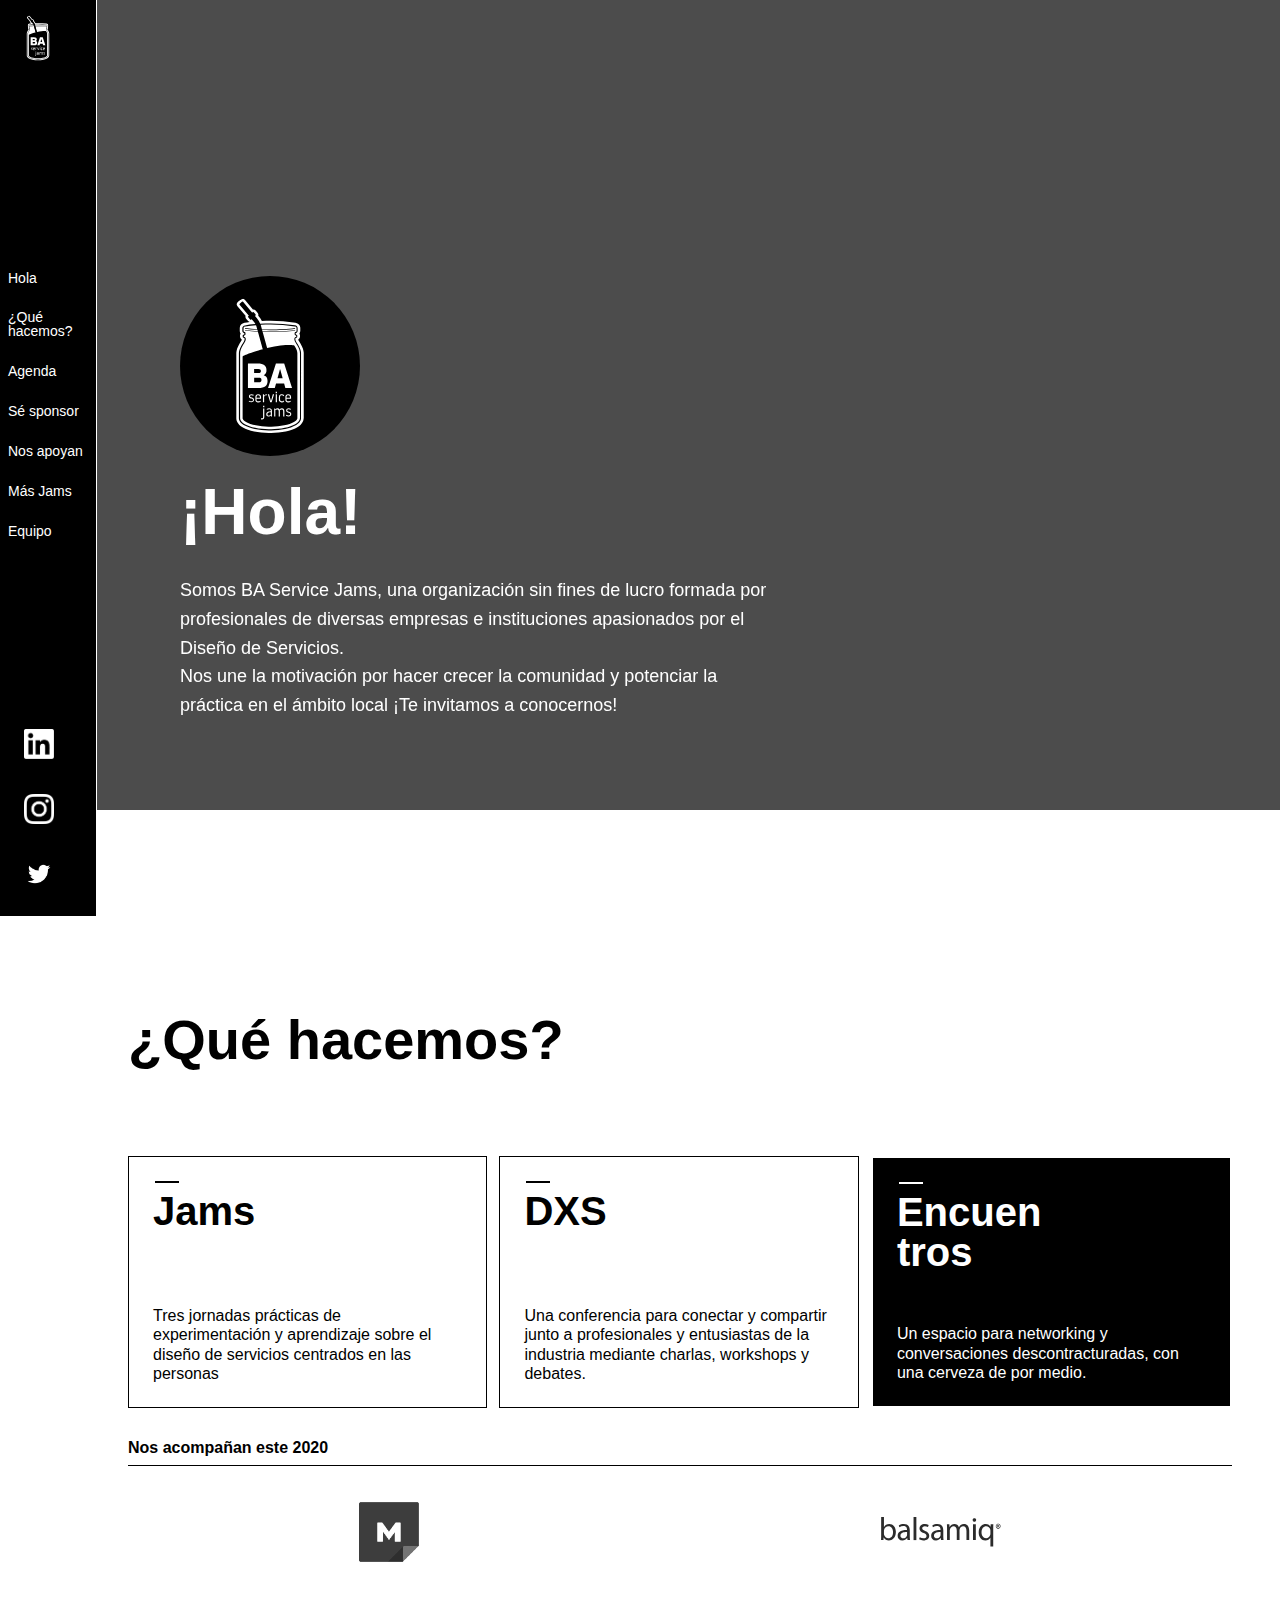
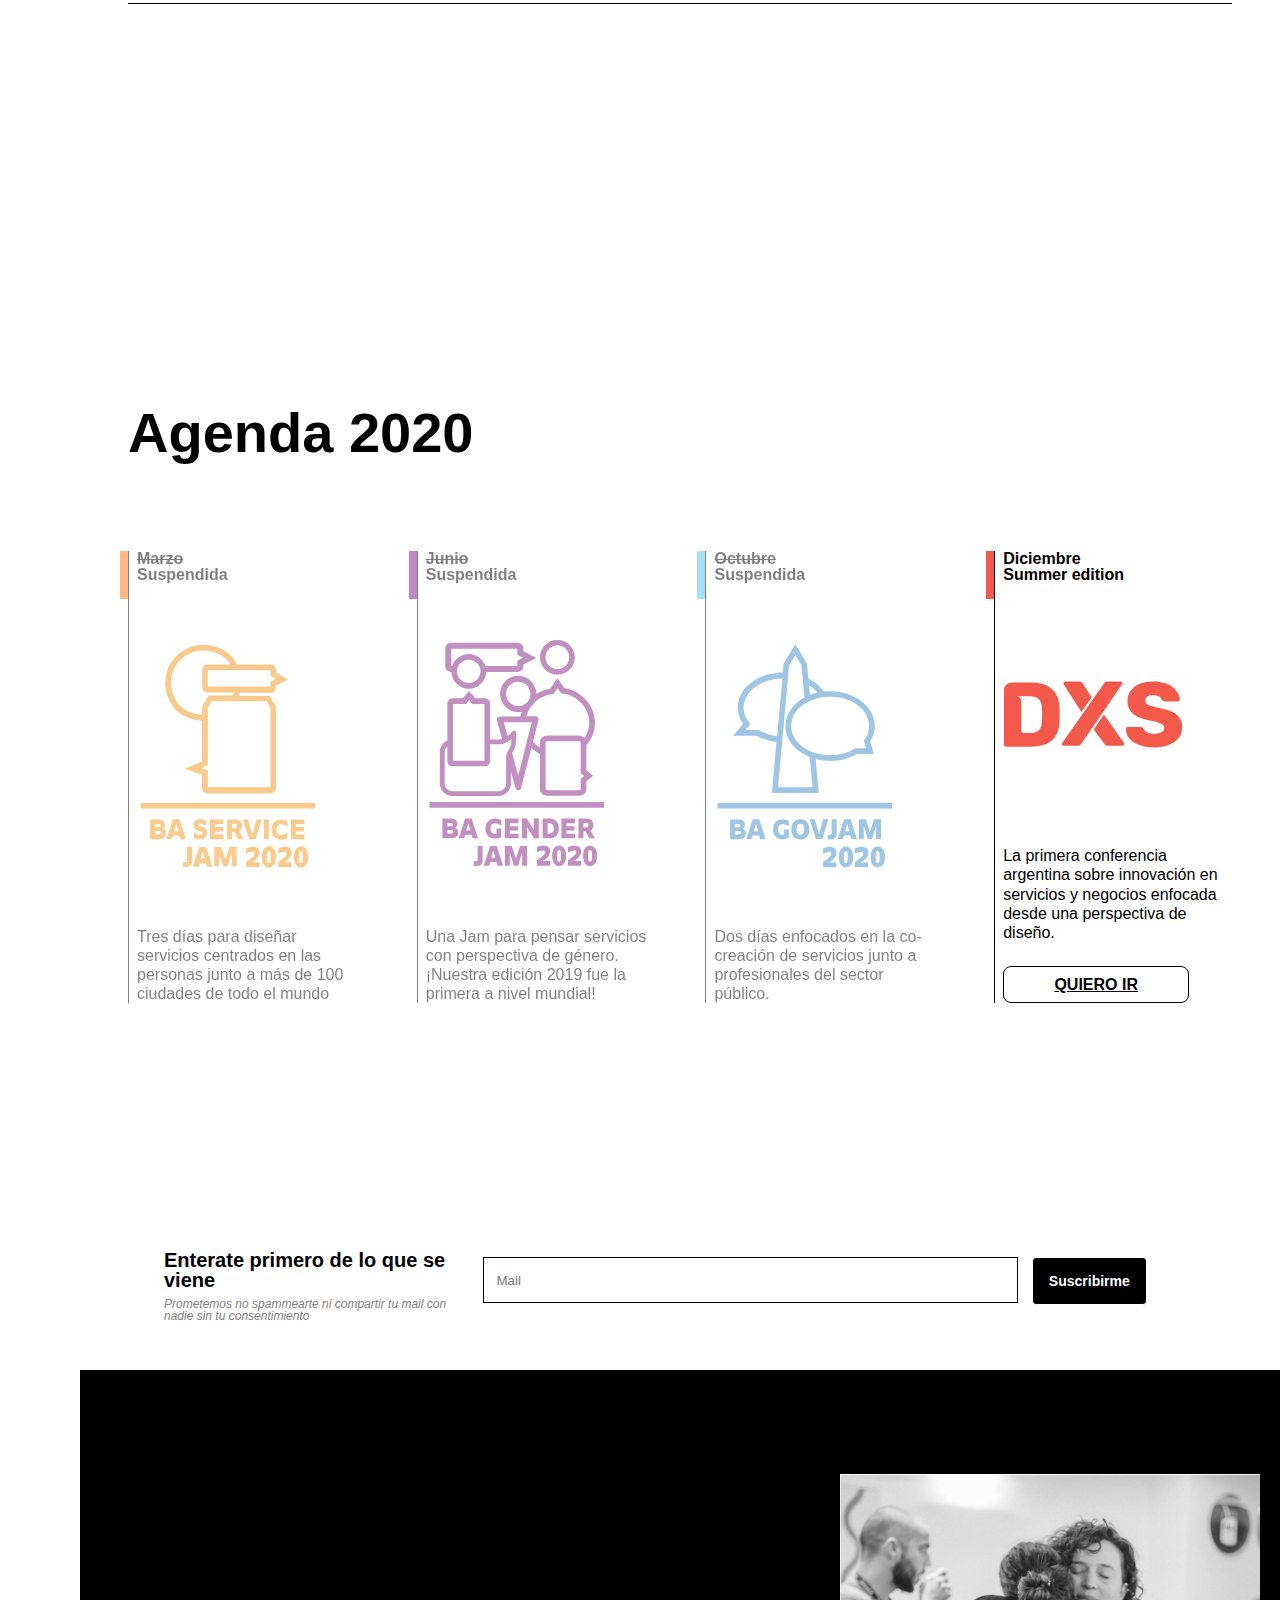
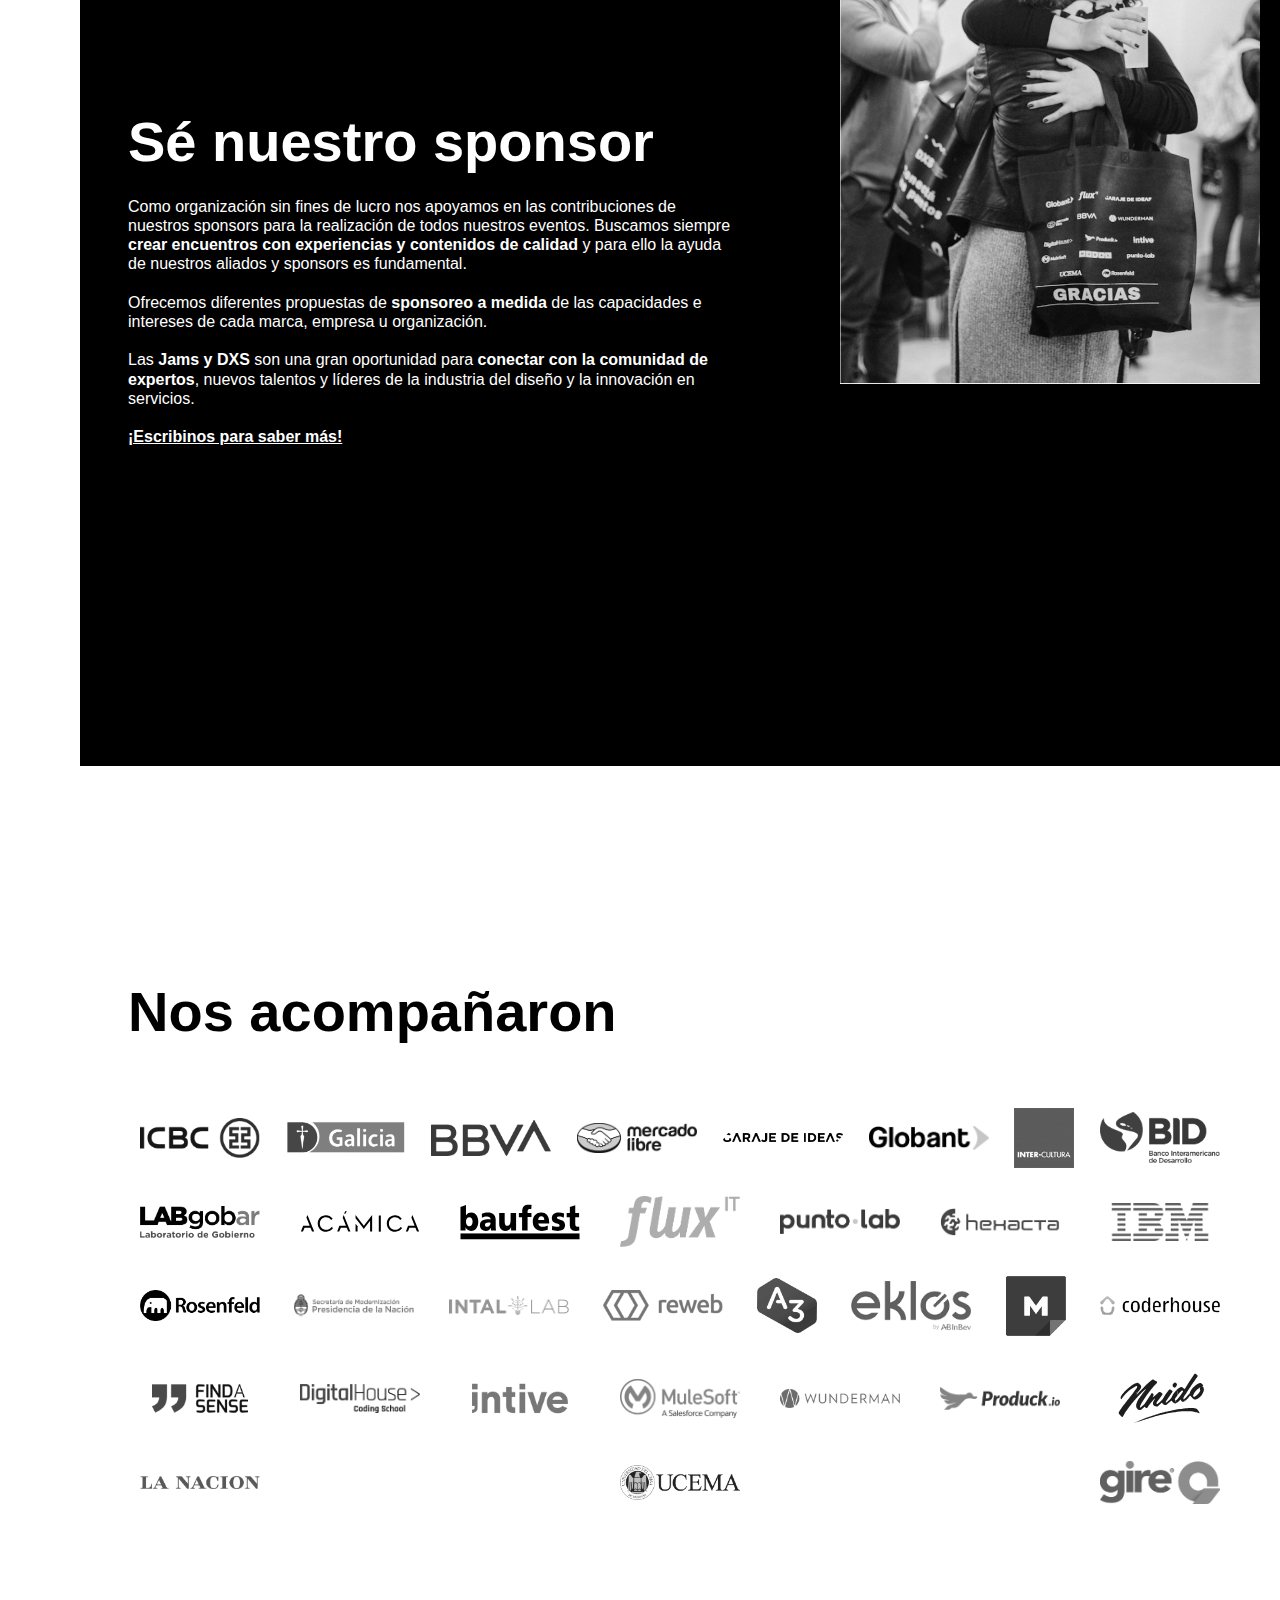
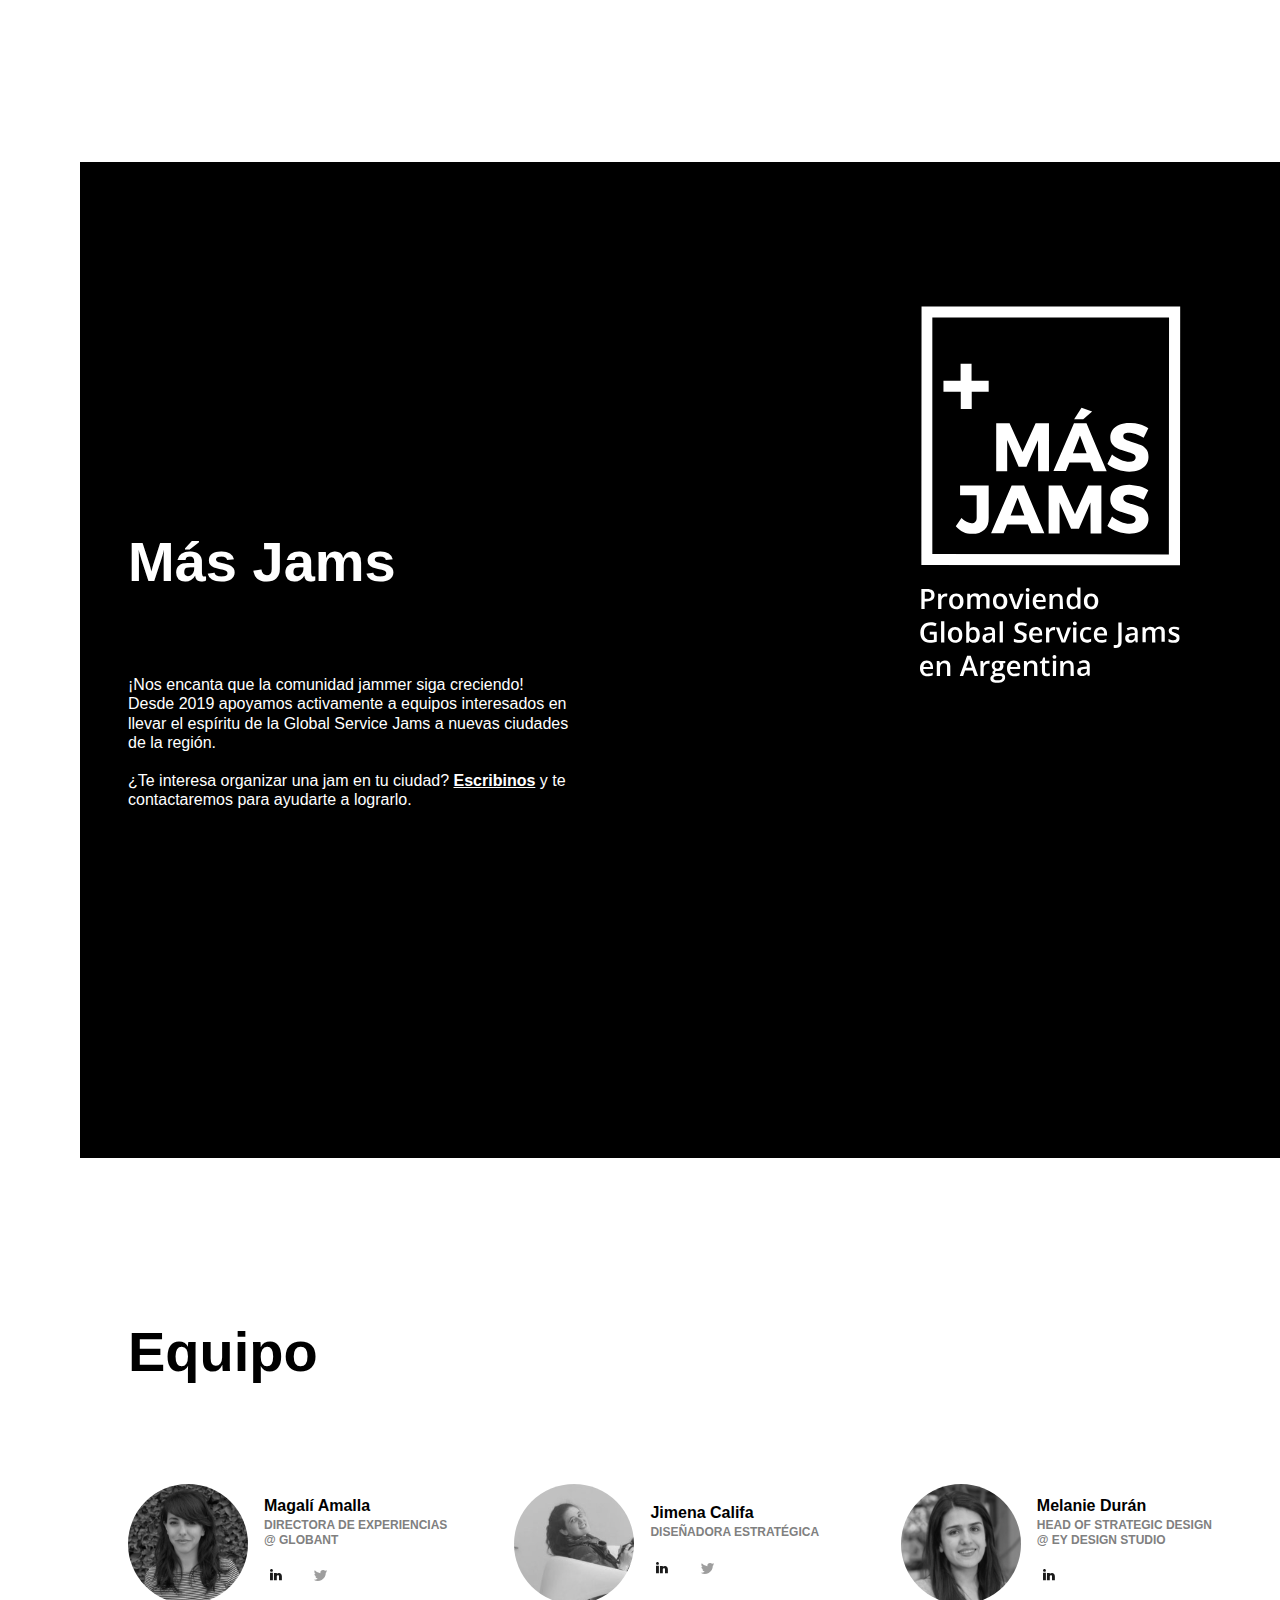
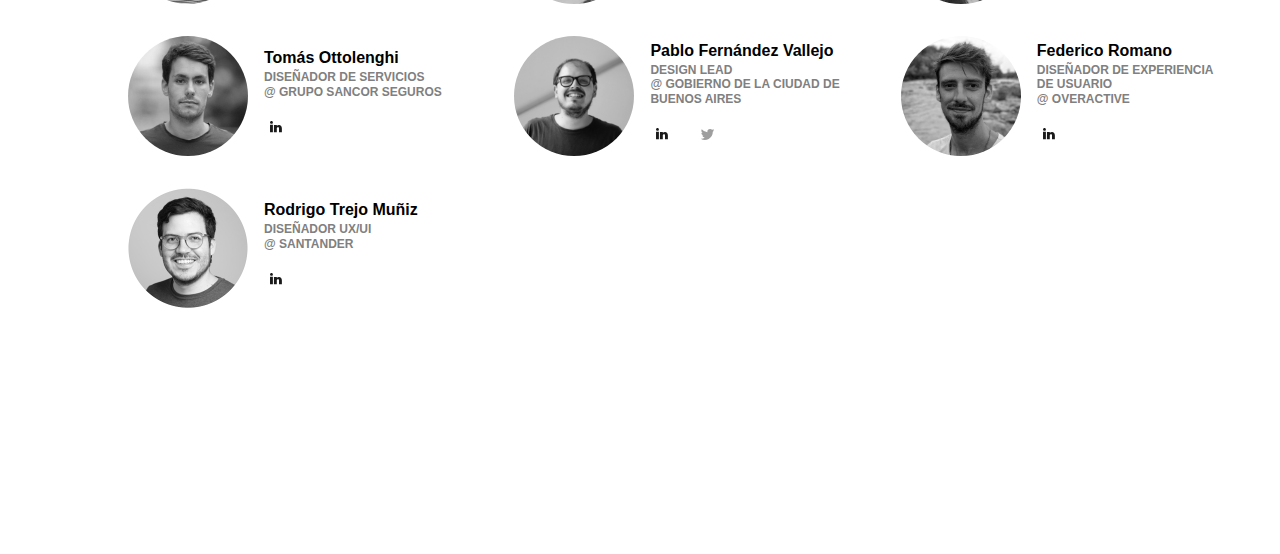
<file: index.html>
<!doctype html>
<html lang="es">
<head>
  <meta charset="utf-8">
  <meta name="viewport" content="width=device-width, initial-scale=1, user-scalable=no">
  <title>BA Service Jams</title>
  <meta property="og:url" content="https://www.baservicejams.com/" />
  <meta property="og:type" content="website" />
  <meta property="og:title" content="BA Service Jams" />
  <meta property="og:description" content="Desafiá tu capacidad de ideación y reforzá tu confianza creativa. Sumate a esta iniciativa global y participá desde Buenos Aires." />

  <script src="https://www.google.com/recaptcha/api.js" async defer></script>

  <link rel="stylesheet" type="text/css" href="css/slick.css" />
  <link rel="stylesheet" href="css/styles.2.6.css">

  <!-- Global site tag (gtag.js) - Google Analytics -->
  <script async src="https://www.googletagmanager.com/gtag/js?id=UA-12764966-1"></script>
  <script>
    window.dataLayer = window.dataLayer || [];

    function gtag() {
      dataLayer.push(arguments);
    }
    gtag('js', new Date());
    gtag('config', 'UA-12764966-1 TODO');

    (function(h, o, t, j, a, r) {
      h.hj = h.hj || function() {
        (h.hj.q = h.hj.q || []).push(arguments)
      };
      h._hjSettings = {
        hjid: 917712,
        hjsv: 6
      };
      a = o.getElementsByTagName('head')[0];
      r = o.createElement('script');
      r.async = 1;
      r.src = t + h._hjSettings.hjid + j + h._hjSettings.hjsv;
      a.appendChild(r);
    })(window, document, 'https://static.hotjar.com/c/hotjar-', '.js?sv=');
  </script>

</head>

<body>
  <header class="black-bg">
    <nav class="contenedor">
      <h1><img src="img/logos/baservicejams.svg" alt="BA Service Jams"></h1>
      <ul class="menu">
        <li><a href="#hero">Hola</a></li>
        <li><a href="#que-hacemos">¿Qué hacemos?</a></li>
        <li><a href="#agenda">Agenda</a></li>
        <li><a href="#contact">Sé sponsor</a></li>
        <li><a href="#partners">Nos apoyan</a></li>
        <li><a href="#mas-jams">Más Jams</a></li>
        <li><a href="#equipo">Equipo</a></li>
      </ul>
      <ul class="redes">
        <li>
          <a href="https://www.linkedin.com/company/buenos-aires-service-jams/" target="_blank">
            <img src="img/li.png" alt="">
          </a>
        </li>
        <li>
          <a href="https://www.instagram.com/baservicejams/" target="_blank">
            <img src="img/ig.png" alt="">
          </a>
        </li>
        <!-- <li>
          <a href="https://medium.com/@baservicejams">
            <img src="img/medium-logo.svg" alt="">
          </a>
        </li> -->
        <li>
          <a href="https://twitter.com/baservicejams" target="_blank">
            <img src="img/tw.png" alt="">
          </a>
        </li>
      </ul>
    </nav>
  </header>
  <main>
    <div id="hero">
      <div class="contenedor">
        <div class="section-text">
          <img src="img/logos/baservicejams.svg" alt="BA Service Jams">
          <h1>¡Hola!</h1>
          <br><br>
          <p>
            Somos BA Service Jams, una organización sin fines de lucro formada por profesionales de diversas empresas e instituciones apasionados por el Diseño de Servicios.<br>
            Nos une la motivación por hacer crecer la comunidad y potenciar la práctica en el ámbito local ¡Te invitamos a conocernos!
          </p>
        </div>
      </div>
      <div id="background-video" data-property="{videoURL:'XKbf5XyBo88',containment:'body',autoPlay:true, mute:true, startAt:4,opacity:1,plugin: true}">
      </div>
    </div>
    <section id="que-hacemos" class="white-bg">
      <div class="contenedor">
        <h2>¿Qué hacemos?</h2>
        <div class="activities">
          <div class="activity">
            <div>
              <span></span>
              <h3>Jams</h3>
            </div>
            <p>
              Tres jornadas prácticas de experimentación y aprendizaje sobre el diseño de servicios centrados en las personas
            </p>
          </div>
          <div class="activity">
            <div>
              <span></span>
              <h3>DXS</h3>
            </div>
            <p>
              Una conferencia para conectar y compartir junto a profesionales y entusiastas de la industria mediante charlas, workshops y debates.
            </p>
          </div>
          <div class="activity black">
            <div>
              <span></span>
              <h3>Encuen<br>tros</h3>
            </div>
            <p>
              Un espacio para networking y conversaciones descontracturadas, con una cerveza de por medio.
            </p>
          </div>
        </div>
        <h3>Nos acompañan este 2020</h3>
        <span class="line"></span>
        <div class="row sponsors-wrapper justify-content-around">
          <div class="sponsor cuadrado">
            <a href="https://mural.co/" target="_blank">
              <img src="img/sponsors/mural-logo.png" alt="">
            </a>
          </div>
          <div class="sponsor">
            <a href="https://balsamiq.com/" target="_blank">
              <img src="img/sponsors/balsamiq.svg" alt="">
            </a>
          </div>
        </div>
        <span class="line"></span>
      </div>
    </section>
    <section id="agenda" class="white-bg">
      <div class="contenedor">
        <h2>Agenda 2020</h2>
        <div class="event-row">
          <div class="event-item service cancel">
            <span class="event-color"></span>
            <div class="">
              <h4>Marzo</h4>
              <b>Suspendida</b>
            </div>
            <img src="img/logos/baservicejamlogo20.svg" alt="BA Service Jams">
            <p>Tres días para diseñar servicios centrados en las personas junto a más de 100 ciudades de todo el mundo</p>
            <!-- <a href="#contacto" class="btn" target="_blank">Sponsorear</a>
            <a href="#mc_embed_signup" class="btn-secondary" target="_blank">Quiero ir</a> -->
          </div>
          <div class="event-item gender cancel">
            <span class="event-color"></span>
            <div class="">
              <h4>Junio</h4>
              <b>Suspendida</b>
            </div>
            <img src="img/logos/bagenderjam20.svg" alt="BA Gender Jam">
            <p>Una Jam para pensar servicios con perspectiva de género. ¡Nuestra edición 2019 fue la primera a nivel mundial!</p>
            <!-- <a href="#contacto" class="btn" target="_blank">Sponsorear</a>
            <a href="#mc_embed_signup" class="btn-secondary" target="_blank">Quiero ir</a> -->
          </div>
          <div class="event-item gov cancel">
            <span class="event-color"></span>
            <div class="">
              <h4>Octubre</h4>
              <b>Suspendida</b>
            </div>
            <img src="img/logos/bagovjamlogo20.svg" alt="BA Service Jams">
            <p>Dos días enfocados en la co-creación de servicios junto a profesionales del sector público.</p>
            <!-- <a href="#contacto" class="btn" target="_blank">Sponsorear</a>
            <a href="#mc_embed_signup" class="btn-secondary" target="_blank">Quiero ir</a> -->
          </div>
          <div class="event-item dxs">
            <span class="event-color"></span>
            <div class="">
              <h4>Diciembre</h4>
              <b>Summer edition</b>
            </div>
            <img src="img/logos/dxs-coral.svg" alt="BA Service Jams">
            <p>La primera conferencia argentina sobre innovación en servicios y negocios enfocada desde una perspectiva de diseño.</p>
            <!-- <a href="#contacto" class="btn" target="_blank">Sponsorear</a> -->
            <a href="http://dxsconf.com/" class="btn-secondary" target="_blank">Quiero ir</a>
          </div>
        </div>
      </div>
    </section>
    <!-- <section id="quienes-participan" class="black-bg">
      <div class="contenedor">
        <div class="section-text">
          <h2>¿Quiénes participan?</h2>
          <p>
            Creamos encuentros inclusivos para profesionales, entusiastas y estudiantes de distintas disciplinas e industrias.
          </p>
        </div>
        <div class="section-img">
          <img src="img/participan.png" alt="">
        </div>
      </div>
    </section> -->
    <div class="white-bg">
      <div class="contenedor">
        <div class="row">
          <div class="footer-container">
            <div class="suscribe-container">
              <div class="suscribe-text">
                <h3>Enterate primero de lo que se viene</h3>
                <i>Prometemos no spammearte ni compartir tu mail con nadie sin tu consentimiento</i>
              </div>
              <div id="mc_embed_signup">
                <form action="https://baservicejams.us19.list-manage.com/subscribe/post?u=8112196da2a1da493a9d5bf9c&amp;id=cc55eeef59" method="post" id="mc-embedded-subscribe-form" name="mc-embedded-subscribe-form" class="validate" target="_blank"
                  novalidate>
                  <div id="mc_embed_signup_scroll">
                    <div class="mc-field-group">
                      <input type="email" value="" placeholder="Mail" name="EMAIL" class="required email" id="mce-EMAIL">
                    </div>
                    <div id="mce-responses" class="clear">
                      <div class="response" id="mce-error-response" style="display:none"></div>
                      <div class="response" id="mce-success-response" style="display:none"></div>
                    </div>
                    <div style="position: absolute; left: -5000px;" aria-hidden="true">
                      <input type="text" name="b_8112196da2a1da493a9d5bf9c_cc55eeef59" tabindex="-1" value="">
                    </div>
                    <div class="clear">
                      <input type="submit" value="Suscribirme" name="subscribe" id="mc-embedded-subscribe" class="button">
                    </div>
                  </div>
                </form>
              </div>
            </div>
          </div>
        </div>
      </div>
    </div>
    <!-- <section id="asisevivenlasservicejams" class="white-bg">
      <div class="contenedor">
        <div class="row">
          <h2>Así se viven las <a href="https://twitter.com/hashtag/BAServiceJam" target="_blank">#BAServiceJam</a></h2>
        </div>
        <div id="instafeed" class=""></div>
      </div>
    </section> -->

    <section id="contacto" class="black-bg">
      <div class="contenedor">
        <div class="section-text">
          <h2>Sé nuestro sponsor</h2>
          <p>
          Como organización sin fines de lucro nos apoyamos en las contribuciones de nuestros sponsors para la realización de todos nuestros eventos. Buscamos siempre <b>crear encuentros con experiencias y contenidos de calidad</b> y para ello la ayuda de nuestros aliados y sponsors es fundamental.<br><br>

          Ofrecemos diferentes propuestas de <b>sponsoreo a medida</b> de las capacidades e intereses de cada marca, empresa u organización.<br><br>

          Las <b>Jams y DXS</b> son una gran oportunidad para <b>conectar con la comunidad de expertos</b>, nuevos talentos y líderes de la industria del diseño y la innovación en servicios.<br><br>

          <a href="mailto:baservicejams@gmail.com" target="_blank">¡Escribinos para saber más!</a>

          </p>

          <!-- <form action="send-sponsor.php" id="contact" method="post">
            <input type="email" name="email" value="" placeholder="Mail" required>
            <textarea name="mensaje" placeholder="¿Cómo podemos colaborar?" value=""></textarea>
            <button
              class="button g-recaptcha"
              data-sitekey="6Lfs9sEUAAAAAB0d-mwSrWym6dQQtuPC_E5Zs6iW"
              data-callback='onSubmit'
              data-action='submit'>
              ENVIAR
            </button>
            <input class="button-negative" id="submit" type="submit" value="Enviar">
          </form> -->
        </div>
        <div class="section-img">
          <img src="img/abrazo.png" alt="">
        </div>
      </div>
    </section>
    <section id="partners" class="white-bg">
      <div class="contenedor">
        <h2>Nos acompañaron</h2>
        <!-- <span class="line"></span> -->
        <div class="row sponsors-wrapper">
          <div class="sponsor">
            <a href="https://www.icbc.com.ar/" target="_blank">
              <img src="img/sponsors/icbc-logo.png" alt="">
            </a>
          </div>
          <div class="sponsor">
            <a href="https://www.bancogalicia.com" target="_blank">
              <img src="img/sponsors/galicia-logo.png" alt="">
            </a>
          </div>
          <div class="sponsor">
            <a href="https://www.bbva.com.ar" target="_blank">
              <img src="img/sponsors/bbva.png" alt="">
            </a>
          </div>
          <div class="sponsor">
            <a href="http://ux.mercadolibre.com/" target="_blank">
              <img src="img/sponsors/mercadolibre.png" alt="">
            </a>
          </div>
          <div class="sponsor">
            <a href="https://www.garajedeideas.com/" target="_blank">
              <img src="img/sponsors/garagedeideas-logo.png" alt="">
            </a>
          </div>
          <div class="sponsor">
            <a href="https://www.globant.com/" target="_blank">
              <img src="img/sponsors/globant-logo.png" alt="">
            </a>
          </div>
          <div class="sponsor cuadrado">
            <a href="https://inter-cultura.com/" target="_blank">
              <img src="img/sponsors/intercultura-logo.png" alt="">
            </a>
          </div>
          <div class="sponsor">
            <a href="https://www.iadb.org/es" target="_blank">
              <img src="img/sponsors/bid-logo.png" alt="">
            </a>
          </div>
          <div class="sponsor">
            <a href="https://www.argentina.gob.ar/laboratoriodegobierno" target="_blank">
              <img src="img/sponsors/labgobar-logo.png" alt="">
            </a>
          </div>
          <div class="sponsor">
            <a href="https://www.acamica.com" target="_blank">
              <img src="img/logos/acamica.svg" alt="Acámica">
            </a>
          </div>
          <div class="sponsor">
            <a href="https://baufest.com/es/" target="_blank">
              <img src="img/logos/baufest.svg" alt="Baufest">
            </a>
          </div>
          <div class="sponsor">
            <a href="https://www.fluxitsoft.com/en/home/" target="_blank">
              <img src="img/sponsors/fluxit.png" alt="">
            </a>
          </div>
          <div class="sponsor">
            <a href="https://puntolab.co/" target="_blank">
              <img src="img/sponsors/puntolab.png" alt="">
            </a>
          </div>

          <div class="sponsor">
            <a href="https://www.hexacta.com/" target="_blank">
              <img src="img/sponsors/hexacta-logo.png" alt="">
            </a>
          </div>

          <div class="sponsor">
            <a href="https://www.ibm.com/ar-es/" target="_blank">
              <img src="img/sponsors/ibm-logo.png" alt="">
            </a>
          </div>

          <div class="sponsor">
            <a href="http://rosenfeldmedia.com" target="_blank">
              <img src="img/sponsors/rosenfeld-logo.png" alt="">
            </a>
          </div>

          <div class="sponsor">
            <a href="https://www.argentina.gob.ar/modernizacion" target="_blank">
              <img src="img/sponsors/modernizacion-logo.png" alt="">
            </a>
          </div>
          <div class="sponsor">
            <a href="https://intal-lab.iadb.org/" target="_blank">
              <img src="img/sponsors/intallab-logo.png" alt="">
            </a>
          </div>

          <div class="sponsor">
            <a href="https://www.reweb.com.ar" target="_blank">
              <img src="img/sponsors/reweb-logo.png" alt="">
            </a>
          </div>
          <div class="sponsor cuadrado">
            <a href="https://areatresworkplace.com" target="_blank">
              <img src="img/sponsors/area3-logo.png" alt="">
            </a>
          </div>
          <div class="sponsor">
            <a href="https://eklos.com.ar/" target="_blank">
              <img src="img/sponsors/eklos-logo.png" alt="">
            </a>
          </div>
          <div class="sponsor cuadrado">
            <a href="https://mural.co/" target="_blank">
              <img src="img/sponsors/mural-logo.png" alt="">
            </a>
          </div>
          <div class="sponsor">
            <a href="https://www.coderhouse.com/" target="_blank">
              <img src="img/sponsors/coderhouse-logo.png" alt="">
            </a>
          </div>

          <div class="sponsor">
            <a href="https://ar.findasense.com/" target="_blank">
              <img src="img/sponsors/findasense-logo.png" alt="">
            </a>
          </div>

          <div class="sponsor">
            <a href="https://www.digitalhouse.com/" target="_blank">
              <img src="img/sponsors/digitalhouse.png" alt="">
            </a>
          </div>

          <div class="sponsor">
            <a href="https://www.intive.com/es" target="_blank">
              <img src="img/sponsors/intive.png" alt="">
            </a>
          </div>
          <div class="sponsor">
            <a href="https://www.mulesoft.com/" target="_blank">
              <img src="img/sponsors/mulesoft.png" alt="">
            </a>
          </div>
          <div class="sponsor">
            <a href="https://www.wunderman.com.ar/" target="_blank">
              <img src="img/sponsors/wunderman.png" alt="">
            </a>
          </div>
          <div class="sponsor">
            <a href="https://www.produck.io/" target="_blank">
              <img src="img/sponsors/product.png" alt="">
            </a>
          </div>
          <div class="sponsor">
            <a href="http://nnido.com.ar/" target="_blank">
              <img src="img/sponsors/nnido.svg" alt="Nnido">
            </a>
          </div>

          <div class="sponsor">
            <a href="https://www.lanacion.com.ar/" target="_blank">
              <img src="img/sponsors/lanacion.png" alt="">
            </a>
          </div>
          <div class="sponsor">
            <a href="https://ucema.edu.ar/" target="_blank">
              <img src="img/sponsors/ucema.png" alt="">
            </a>
          </div>
          <div class="sponsor">
            <a href="http://www.gire.com/" target="_blank">
              <img src="img/sponsors/gire.png" alt="">
            </a>
          </div>
        </div>
      </div>
    </section>
    <section id="mas-jams" class="black-bg">
      <div class="contenedor">
        <div class="section-text">
          <h2>Más Jams</h2>
          <p>¡Nos encanta que la comunidad jammer siga creciendo! Desde 2019 apoyamos activamente a equipos interesados en llevar el espíritu de la Global Service Jams a nuevas ciudades de la región.
            <br><br>
          ¿Te interesa organizar una jam en tu ciudad? <a href="mailto:baservicejams@gmail.com" target="_blank" >Escribinos</a> y te contactaremos para ayudarte a lograrlo.
          </p>
        </div>
        <div class="section-img">
          <img src="img/logos/mas-jam.svg" alt="">
        </div>
      </div>
    </section>
    <section id="equipo" class="white-bg">
      <div class="contenedor">
        <div class="row">
          <h2>Equipo</h2>
        </div>
        <div class="row row-team-wrapper">
          <div class="team-wrapper">
            <img src="img/team/magali.png" alt="Magalí Amalla">
            <div>
              <h3>Magalí Amalla</h3>
              <p>Directora de Experiencias<br>@ GLOBANT</p>
              <div class="profile-links">
                <a href="https://www.linkedin.com/in/magaliamalla/" target="_blank"><img src="img/linkedin.svg" alt=""></a>
                <a href="https://twitter.com/magaliamalla" target="_blank"><img src="img/twitter.svg" alt=""></a>
              </div>
            </div>
          </div>
          <div class="team-wrapper">
            <img src="img/team/jimena.png" alt="Jimena Califa">
            <div>
              <h3>Jimena Califa</h3>
              <p>Diseñadora Estratégica</p>
              <div class="profile-links">
                <a href="https://www.linkedin.com/in/jimenacalifa/" target="_blank"><img src="img/linkedin.svg" alt=""></a>
                <a href="https://twitter.com/jimenacalifa" target="_blank"><img src="img/twitter.svg" alt=""></a>
              </div>
            </div>
          </div>
          <div class="team-wrapper">
            <img src="img/team/melanie.png" alt="Melanie Durán">
            <div>
              <h3>Melanie Durán</h3>
              <p>Head of Strategic Design<br>@ EY Design Studio</p>
              <div class="profile-links">
                <a href="https://www.linkedin.com/in/duranmelanie/" target="_blank"><img src="img/linkedin.svg" alt=""></a>
              </div>
            </div>
          </div>
          <div class="team-wrapper">
            <img src="img/team/tomas.png" alt="Tomás Ottolenghi">
            <div>
              <h3>Tomás Ottolenghi</h3>
              <p>Diseñador de Servicios<br>@ Grupo Sancor Seguros</p>
              <div class="profile-links">
                <a href="https://www.linkedin.com/in/tomasottolenghiv/" target="_blank"><img src="img/linkedin.svg" alt=""></a>
              </div>
            </div>
          </div>
          <div class="team-wrapper">
            <img src="img/team/pablo.png" alt="Pablo Fernández Vallejo">
            <div>
              <h3>Pablo Fernández Vallejo</h3>
              <p> Design Lead <br>@ Gobierno de la Ciudad de Buenos Aires</p>
              <div class="profile-links">
                <a href="https://www.linkedin.com/in/pablofernandezvallejo/" target="_blank"><img src="img/linkedin.svg" alt=""></a>
                <a href="https://twitter.com/pablitofv" target="_blank"><img src="img/twitter.svg" alt=""></a>
              </div>
            </div>
          </div>
          <div class="team-wrapper">
            <img src="img/team/federico.png" alt="Federico Romano">
            <div>
              <h3>Federico Romano</h3>
              <p>Diseñador de experiencia de usuario<br>@ Overactive</p>
              <div class="profile-links">
                <a href="https://www.linkedin.com/in/federomano/" target="_blank"><img src="img/linkedin.svg" alt=""></a>
              </div>
            </div>
          </div>
          <div class="team-wrapper">
            <img src="img/team/ro.png" alt="Rodrigo Trejo Muñiz">
            <div>
              <h3>Rodrigo Trejo Muñiz</h3>
              <p>Diseñador UX/UI <br>@ Santander</p>
              <div class="profile-links">
                <a href="https://www.linkedin.com/in/tmrodrigo/" target="_blank"><img src="img/linkedin.svg" alt=""></a>
              </div>
            </div>
          </div>
        </div>
      </div>
    </section>



    <script src="https://ajax.googleapis.com/ajax/libs/jquery/3.3.1/jquery.min.js"></script>
    <script type="text/javascript" src="js/slick.min.js"></script>

    <script src="js/YTPlayer.min.js"></script>
    <script>
      $('#background-video').mb_YTPlayer();
      //scroll automático
      $(document).on('click', 'a[href^="#"]', function(event) {
        event.preventDefault();

        $('html, body').animate({
          scrollTop: $($.attr(this, 'href')).offset().top
        }, 500);
      });
    </script>
</body>

</html>
</file>
<file: css/styles.2.6.css>
@import url("https://fonts.googleapis.com/css?family=Montserrat:200,400,800");html,body,div,span,applet,object,iframe,h1,h2,h3,h4,h5,h6,p,blockquote,pre,a,abbr,acronym,address,big,cite,code,del,dfn,em,font,img,ins,kbd,q,s,samp,small,strike,strong,sub,sup,tt,var,dl,dt,dd,ol,ul,li,fieldset,form,label,legend,table,caption,tbody,tfoot,thead,tr,th,td{margin:0;padding:0;border:0;outline:0;font-weight:inherit;font-style:inherit;font-size:100%;font-family:inherit;vertical-align:baseline}:focus{outline:0}body{line-height:1;color:black;background:white}ol,ul{list-style:none}table{border-collapse:separate;border-spacing:0}caption,th,td{text-align:left;font-weight:normal}blockquote:before,blockquote:after,q:before,q:after{content:""}blockquote,q{quotes:"" ""}body{font-family:"Helvetica", sans-serif;font-size:16px}main{width:calc(100% - 60px);margin-left:60px}@media only screen and (min-width: 600px){main{width:calc(100% - 80px);margin-left:80px}}.black-bg{background-color:black;color:white}.white-bg{background-color:white;color:black;border-color:black}.line{border-bottom:1px solid black;width:100%;height:1px;display:block;margin-top:8px}.justify-content-around{justify-content:space-around !important}.contenedor{width:100%}.section-text{width:100%;min-height:40vh;display:flex;justify-content:space-around;flex-flow:column}@media only screen and (min-width: 600px){.section-text{width:40%}}.section-text h2{margin:24px 0}.section-img{width:100%;margin-top:24px}@media only screen and (min-width: 600px){.section-img{width:35%;position:absolute;right:20px;top:80px}}.section-img img{width:100%;filter:grayscale(100%)}@media only screen and (min-width: 600px){#quienes-participan .section-img{top:40px}}@media only screen and (min-width: 600px){#quienes-participan .section-img img{height:650px;width:auto}}section{min-height:100vh;display:flex;align-items:center;justify-content:center;position:relative;padding:48px 24px}@media only screen and (min-width: 600px){section{padding:48px}}section h2{text-align:left;font-size:32px}@media only screen and (min-width: 600px){section h2{margin-bottom:56px;font-size:56px}}section p,section a{font-size:16px;line-height:1.2}section a{text-decoration:underline;font-weight:bold}#home,#asisevivenlasservicejams{min-height:50vh;background-color:white}h1,h2,h3{font-weight:bold}h2{font-size:40px;line-height:1;text-align:center;margin-bottom:6px}@media only screen and (min-width: 600px){h2{font-size:32px}}a,input[type="submit"],button{text-decoration:none;display:inline-block;color:inherit;font-size:14px;background:none;border:0;cursor:pointer}a.button-negative,input[type="submit"].button-negative,button.button-negative{background:#000;color:#fff;padding:12px 16px;border-radius:4px;font-weight:bold;border:1px solid white}a.button,input[type="submit"].button,button.button{background:#000;color:#fff;padding:12px 16px;border-radius:4px;font-weight:bold}a.button.secondary,input[type="submit"].button.secondary,button.button.secondary{background:none;border:1px solid #212121;color:#212121}a.button.disabled,input[type="submit"].button.disabled,button.button.disabled{opacity:0.5;cursor:default}a.button.null,input[type="submit"].button.null,button.button.null{opacity:0.5;color:grey;background:none;text-decoration:line-through;cursor:default}a.link,input[type="submit"].link,button.link{text-align:center;padding:0 16px}a.link:hover,input[type="submit"].link:hover,button.link:hover{text-decoration:underline}.row{display:flex;align-items:center;justify-content:space-between;flex-wrap:wrap}#asisevivenlasservicejams{padding-top:32px}#asisevivenlasservicejams h2,#asisevivenlasservicejams a{font-size:32px}@media only screen and (min-width: 600px){#asisevivenlasservicejams h2,#asisevivenlasservicejams a{font-size:56px}}#asisevivenlasservicejams a{color:#409dfa}#asisevivenlasservicejams #instafeed a{overflow:hidden;height:450px;margin-top:24px}.sponsors-wrapper{margin-top:24px;margin-bottom:24px}.sponsors-wrapper .sponsor img{-webkit-filter:grayscale(100%);filter:grayscale(100%);width:100px;margin:16px 0}.sponsors-wrapper .sponsor img:hover{-webkit-filter:none;filter:none}@media only screen and (min-width: 600px){.sponsors-wrapper .sponsor img{width:120px;margin:24px;margin:12px}}.sponsors-wrapper .cuadrado img{width:60px}#equipo .row-team-wrapper{margin:48px 0}#equipo .team-wrapper{display:flex;flex-flow:row;align-items:center;margin-bottom:32px;font-size:16px;line-height:1.5}@media only screen and (min-width: 600px){#equipo .team-wrapper{width:30%}}#equipo .team-wrapper img{width:100px;margin-right:16px;filter:grayscale(100%)}@media only screen and (min-width: 600px){#equipo .team-wrapper img{width:120px}}#equipo .team-wrapper p{font-size:12px;font-weight:bold;text-transform:uppercase;color:grey}#equipo .team-wrapper a{margin-top:16px}#equipo .team-wrapper a img{width:24px;height:24px}#contacto{padding-bottom:48px}@media only screen and (min-width: 600px){#contacto .section-text{width:55%}}#que-hacemos .activities{margin-top:32px;display:flex;justify-content:space-between;flex-flow:column}@media only screen and (min-width: 600px){#que-hacemos .activities{flex-flow:row}}#que-hacemos .activities .activity{background-color:white;border:1px solid black;padding:24px;color:black;margin:16px 0;min-height:120px;display:flex;justify-content:space-between;flex-flow:column}@media only screen and (min-width: 600px){#que-hacemos .activities .activity{width:28%;min-height:200px;margin:32px 0}}#que-hacemos .activities .activity span{width:24px;height:2px;background-color:black;display:block;margin-bottom:8px;margin-left:2px}#que-hacemos .activities .activity h3{font-size:40px;margin-bottom:24px}#que-hacemos .activities .black{background-color:black;color:white;border:2px solid white}#que-hacemos .activities .black span{background-color:white}header{position:fixed;display:flex;justify-content:center;background:#f4f4f5;border-right:1px solid #fff;height:100vh;width:60px;padding:8px;z-index:1000}@media only screen and (min-width: 600px){header{width:80px}}header nav{display:flex;justify-content:space-between;flex-flow:column}header nav img{width:60px;height:60px}@media only screen and (min-width: 600px){header nav ul{display:flex;align-items:left;flex-flow:column}}header nav ul li{display:inline-block;margin:24px 0 0 0}header nav .redes li{margin:16px}header nav .redes li a img{width:30px;height:auto}form{display:flex;align-items:self-start;flex-flow:column;padding-top:0;margin-top:48px}form input,form textarea{width:-webkit-calc(100% - 24px);width:-moz-calc(100% - 24px);width:calc(100% - 24px);height:20px;padding:12px;margin:12px 0;border:0;border:1px solid black}form textarea{height:120px}form input[type="submit"]{height:48px;width:100%;margin-top:24px}form input[type="email"]{margin-top:0}#hero{text-align:center;color:#fff;display:flex;background-color:rgba(0,0,0,0.7);justify-content:center;align-items:center;position:relative;height:80vh}@media only screen and (min-width: 600px){#hero{height:90vh}}#hero .section-text{text-align:left;margin-left:50px;width:80%;height:70vh;justify-content:flex-end}@media only screen and (min-width: 600px){#hero .section-text{margin-left:100px;width:50%}}#hero .section-text h1{font-size:64px}#hero .section-text img{display:none}@media only screen and (min-width: 600px){#hero .section-text img{display:block;max-width:180px;margin-bottom:24px}}#hero .section-text p{font-size:18px;line-height:1.6}#agenda .event-row{display:flex;justify-content:space-between;flex-flow:column}@media only screen and (min-width: 600px){#agenda .event-row{flex-flow:row;margin-top:90px}}#agenda .service span{background-color:#FF7300}#agenda .service .btn:hover,#agenda .service .btn-secondary:hover{background-color:#FF7300}#agenda .gender span{background-color:#87128A}#agenda .gender .btn:hover,#agenda .gender .btn-secondary:hover{background-color:#87128A}#agenda .gov span{background-color:#4FC3FF}#agenda .gov .btn:hover,#agenda .gov .btn-secondary:hover{background-color:#4FC3FF}#agenda .dxs span{background-color:#F2594B}#agenda .dxs .btn:hover,#agenda .dxs .btn-secondary:hover{background-color:#F2594B}#agenda .event-item{border-left:1px solid black;padding:0 8px;margin-right:8px;position:relative;display:flex;flex-flow:column;justify-content:space-between;margin:48px 24px 0}@media only screen and (min-width: 600px){#agenda .event-item{width:20%;margin:0}}#agenda .event-item span{width:8px;height:48px;position:absolute;left:-9px;top:0px}#agenda .event-item h4{font-weight:bold}#agenda .event-item img{width:120px;margin:8px 0}@media only screen and (min-width: 600px){#agenda .event-item img{width:180px}}#agenda .event-item p{font-size:16px;line-height:1.2}#agenda .event-item .btn{border-radius:8px;background-color:#000;color:#fff;text-transform:uppercase;padding:8px 32px;margin-top:24px;width:120px;text-align:center}#agenda .event-item .btn-secondary{border-radius:8px;background-color:#fff;color:#000;border:1px solid #000;text-transform:uppercase;padding:8px 32px;margin-top:24px;width:120px;text-align:center}#agenda .cancel{opacity:0.5}#agenda .cancel h4{text-decoration:line-through}.main-event-wrapper{display:flex;align-items:center;justify-content:space-around;margin-top:24px;margin-bottom:48px}.main-event-wrapper img{margin-right:20px}.main-event-wrapper .event-data{height:150px;display:flex;align-items:baseline;justify-content:space-between;flex-flow:column}.main-event-wrapper .event-data h2{font-size:16px;text-align:left}@media only screen and (min-width: 600px){.main-event-wrapper{width:50%;margin-left:25%;align-items:flex-start;flex-flow:row}.main-event-wrapper img{width:190px}.main-event-wrapper .event-data{height:190px;justify-content:space-around}.main-event-wrapper .event-data h2{font-size:24px;line-height:1.5}}@media only screen and (min-width: 1140px){.main-event-wrapper{width:30%;margin-left:35%}}.event-wrapper{display:flex;flex-flow:column;align-items:center;justify-content:space-between;width:100%;height:380px;text-align:center;margin:24px 0}@media only screen and (min-width: 600px){.event-wrapper{width:30%;height:440px}}.event-wrapper img{width:160px;min-height:220px}.event-wrapper h3{font-size:18px;line-height:1.5}.item-row .item-wrapper{margin-bottom:24px;height:120px}.item-row .item-wrapper .logos{display:flex;flex-wrap:wrap;justify-content:space-between;align-items:center;margin-top:16px}.item-row .item-wrapper .logos img{width:80px;margin-right:20px}@media only screen and (min-width: 600px){.item-row .item-wrapper .logos img{width:120px;margin:10px}.item-row .item-wrapper .logos img.round{width:120px}}.footer-container{padding:48px 24px}@media only screen and (min-width: 600px){.footer-container{width:90%;margin-left:5%}.footer-container form{margin:0}}.footer-container h3{font-size:18px;margin-bottom:8px}.suscribe-container{margin-bottom:48px;display:flex;flex-flow:column}@media only screen and (min-width: 600px){.suscribe-container{display:flex;flex-flow:row;align-items:center;margin:0}}.suscribe-container h2{text-align:left;font-size:32px}.suscribe-container i{font-size:12px;color:grey}.suscribe-container #mc_embed_signup{width:100%}.suscribe-container form{width:100%;flex-flow:row}.suscribe-container form #mc_embed_signup_scroll{width:100%}@media only screen and (min-width: 600px){.suscribe-container form #mc_embed_signup_scroll{display:flex;flex-flow:row}.suscribe-container form #mc_embed_signup_scroll .mc-field-group{width:70%;margin-right:16px}}.suscribe-container form #mc_embed_signup_scroll input[type="submit"]{background-color:#000;color:#fff;border:1px solid #fff}.suscribe-container form #mc_embed_signup_scroll input[type="submit"]:hover{background-color:#fff;color:#000;border:1px solid #000}@media only screen and (min-width: 600px){.suscribe-container form #mc_embed_signup_scroll input[type="submit"]{margin:0}}.suscribe-container .suscribe-text{display:flex;flex-flow:column;margin-right:16px}.suscribe-container .suscribe-text h3{font-size:20px}
/*# sourceMappingURL=styles.2.6.css.map */
</file>
